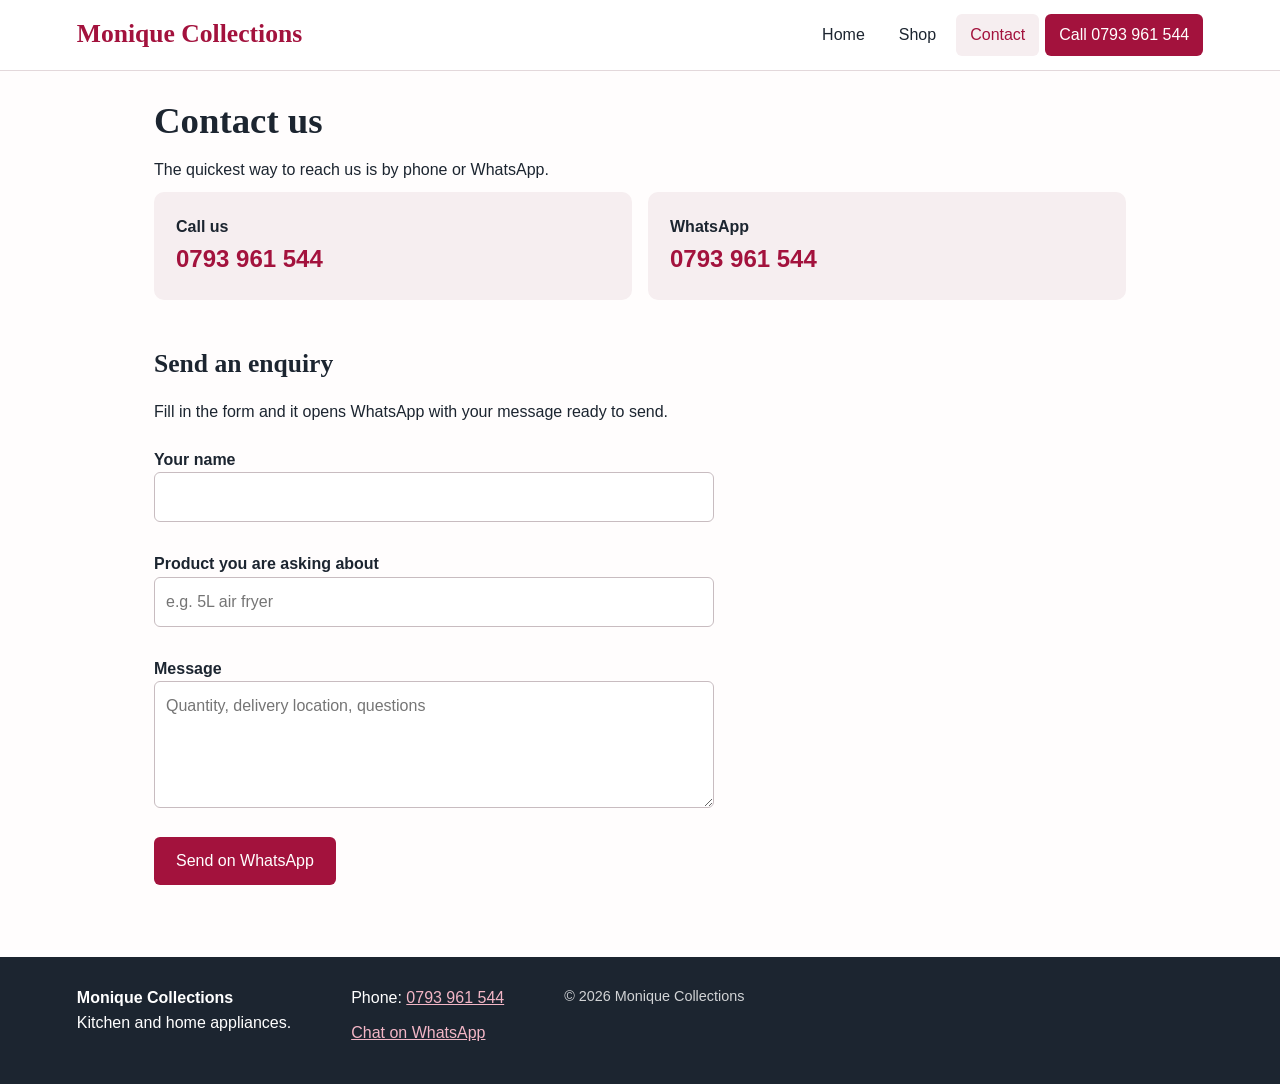
<file: contact.html>
<!DOCTYPE html>
<html lang="en">
<head>
<meta charset="UTF-8">
<meta name="viewport" content="width=device-width, initial-scale=1">
<title>Contact | Monique Collections</title>
<meta name="description" content="Monique Collections sells kitchen appliances and home appliances. Call or WhatsApp 0793961544.">
<link rel="stylesheet" href="styles.css">
</head>
<body>
<header>
  <a class="brand" href="index.html">Monique Collections</a>
  <nav><a href="index.html">Home</a><a href="shop.html">Shop</a><a href="contact.html" class=active>Contact</a><a class="call" href="tel:+254793961544">Call 0793 961 544</a></nav>
</header>
<main>
<section>
  <h1>Contact us</h1>
  <p>The quickest way to reach us is by phone or WhatsApp.</p>
  <div class="contact-cards">
    <a class="cc" href="tel:+254793961544"><strong>Call us</strong><span>0793 961 544</span></a>
    <a class="cc" href="https://wa.me/254793961544"><strong>WhatsApp</strong><span>0793 961 544</span></a>
  </div>
</section>
<section>
  <h2>Send an enquiry</h2>
  <p>Fill in the form and it opens WhatsApp with your message ready to send.</p>
  <form id="enquiry" novalidate>
    <label for="name">Your name</label><input id="name" type="text"><span class="err" id="nameErr"></span>
    <label for="item">Product you are asking about</label><input id="item" type="text" placeholder="e.g. 5L air fryer"><span class="err" id="itemErr"></span>
    <label for="msg">Message</label><textarea id="msg" rows="4" placeholder="Quantity, delivery location, questions"></textarea><span class="err" id="msgErr"></span>
    <button class="btn" type="submit">Send on WhatsApp</button>
  </form>
</section>
</main>
<footer>
  <div>
    <strong>Monique Collections</strong>
    <p>Kitchen and home appliances.</p>
  </div>
  <div>
    <p>Phone: <a href="tel:+254793961544">0793 961 544</a></p>
    <p><a href="https://wa.me/254793961544">Chat on WhatsApp</a></p>
  </div>
  <p class="copy">&copy; <span id="year"></span> Monique Collections</p>
</footer>

<script src="products.js"></script>
<script src="script.js"></script>
</body>
</html>
</file>
<file: styles.css>
:root{--ink:#1c2530;--berry:#a3123d;--berry-dark:#7d0d2e;--soft:#f6eef0;--line:#e3d8db;--bg:#fffdfd}
*{box-sizing:border-box;margin:0;padding:0}
body{font-family:"Trebuchet MS","Segoe UI",Arial,sans-serif;color:var(--ink);background:var(--bg);line-height:1.6}
a{color:var(--berry)}
:focus-visible{outline:3px solid var(--berry);outline-offset:2px}
header{display:flex;flex-wrap:wrap;justify-content:space-between;align-items:center;gap:10px;padding:14px 6%;border-bottom:1px solid var(--line);background:#fff;position:sticky;top:0;z-index:5}
.brand{font-family:Georgia,"Times New Roman",serif;font-size:1.6rem;font-weight:700;color:var(--berry);text-decoration:none}
nav{display:flex;flex-wrap:wrap;gap:6px;align-items:center}
nav a{padding:8px 14px;text-decoration:none;color:var(--ink);border-radius:6px}
nav a:hover,nav a.active{background:var(--soft);color:var(--berry)}
nav a.call{background:var(--berry);color:#fff}
nav a.call:hover{background:var(--berry-dark)}
main{max-width:1100px;margin:0 auto;padding:28px 5%}
section{margin-bottom:44px}
h1{font-family:Georgia,serif;font-size:2.3rem;line-height:1.2;margin-bottom:14px}
h2{font-family:Georgia,serif;font-size:1.6rem;margin-bottom:14px}
p{margin-bottom:10px;max-width:68ch}
.hero{background:var(--soft);padding:48px 6%;border-radius:12px}
.hero h1{max-width:20ch}
.btn{display:inline-block;background:var(--berry);color:#fff;padding:11px 22px;border-radius:6px;text-decoration:none;border:none;font:inherit;cursor:pointer;transition:background .2s}
.btn:hover{background:var(--berry-dark)}
.btn.alt{background:transparent;color:var(--berry);border:2px solid var(--berry)}
.btn.alt:hover{background:var(--berry);color:#fff}
.btn.small{padding:8px 14px;font-size:.92rem}
.cats{display:flex;flex-wrap:wrap;gap:14px}
.cat{flex:1 1 200px;display:flex;align-items:center;gap:12px;padding:18px;background:#fff;border:1px solid var(--line);border-radius:10px;text-decoration:none;color:var(--ink);font-weight:600;transition:border-color .2s,transform .2s}
.cat:hover{border-color:var(--berry);transform:translateY(-3px)}
.cat span{font-size:1.8rem}
.grid{display:flex;flex-wrap:wrap;gap:20px}
.card{flex:1 1 230px;max-width:340px;background:#fff;border:1px solid var(--line);border-radius:10px;padding:16px;display:flex;flex-direction:column;transition:box-shadow .2s}
.card:hover{box-shadow:0 8px 20px rgba(28,37,48,.12)}
.card img,.pic{width:100%;height:150px;border-radius:8px;margin-bottom:10px}
.card img{object-fit:cover}
.pic{display:flex;align-items:center;justify-content:center;background:var(--soft);font-size:4rem}
.card h3{font-size:1.1rem}
.desc{font-size:.93rem;color:#4a5560;flex:1}
.price{font-weight:700;font-size:1.15rem;margin-bottom:2px}
.stock{font-size:.88rem;font-weight:600}
.stock.in{color:#1e7a46}.stock.out{color:#b3261e}
.filters{margin-bottom:12px}
input[type=search],input[type=text],textarea{width:100%;padding:11px;border:1px solid #c8bcc0;border-radius:6px;font:inherit}
.chips{display:flex;flex-wrap:wrap;gap:8px;margin-top:10px}
.chips button{padding:7px 14px;border:1px solid var(--line);background:#fff;border-radius:20px;font:inherit;cursor:pointer}
.chips button:hover{border-color:var(--berry)}
.chips button.on{background:var(--berry);border-color:var(--berry);color:#fff}
.band{background:var(--ink);color:#fff;padding:30px 6%;border-radius:12px}
.band ol{padding-left:22px}.band li{margin-bottom:6px}
.contact-cards{display:flex;flex-wrap:wrap;gap:16px}
.cc{flex:1 1 240px;display:flex;flex-direction:column;padding:22px;background:var(--soft);border-radius:10px;text-decoration:none;color:var(--ink);transition:background .2s}
.cc:hover{background:#ecd9de}
.cc span{font-size:1.5rem;font-weight:700;color:var(--berry)}
form{display:flex;flex-direction:column;max-width:560px}
label{font-weight:600;margin-top:12px}
.err{color:#b3261e;font-size:.9rem;min-height:1.2em}
form .btn{align-self:flex-start;margin-top:12px}
footer{display:flex;flex-wrap:wrap;gap:24px 60px;padding:28px 6%;background:var(--ink);color:#fff}
footer a{color:#f3b6c6}
.copy{width:100%;margin:0;font-size:.9rem;opacity:.8}
@media(max-width:600px){h1{font-size:1.8rem}.hero{padding:30px 5%}nav a{padding:7px 10px}}
@media(prefers-reduced-motion:reduce){*{transition:none!important}}
/* Owner manager */
.owner{border:1px solid var(--line);border-radius:10px;padding:14px 18px;background:#fff}
.owner summary{cursor:pointer;font-weight:700;color:var(--berry)}
.owner h3{margin:18px 0 8px}
select,input[type=number],input[type=email],input[type=password],input[type=file]{width:100%;padding:11px;border:1px solid #c8bcc0;border-radius:6px;font:inherit;background:#fff}
.check{display:flex;align-items:center;gap:8px;font-weight:400}.check input{width:auto}
.note{min-height:1.4em;font-weight:600}
.mgr-list{margin-top:10px}
.mgr-row{display:flex;flex-wrap:wrap;align-items:center;gap:8px;padding:10px 0;border-bottom:1px solid var(--line)}
.mgr-row span{flex:1 1 220px}
.btn.danger{background:#b3261e}.btn.danger:hover{background:#8a1c16}
</file>
